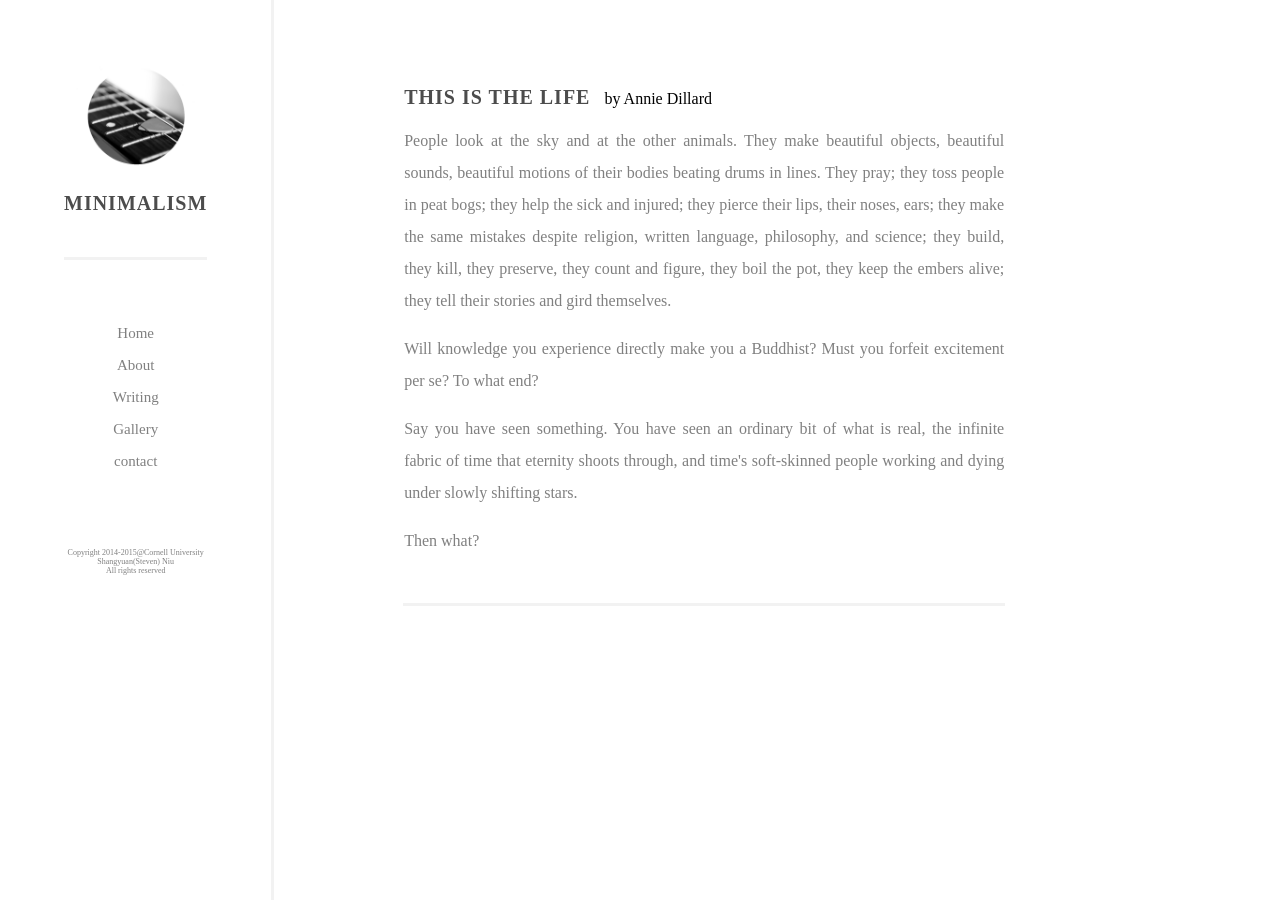
<file: index.html>
<!doctype html>
    
    <html lang="en">
    <head>
        <meta charset="UTF-8">
        <title>Shangyuan Niu's Personal Website</title>
        <link rel="stylesheet" type="text/css" href="css/css.css">
    </head>
    <body>
    
        <div class="Navigation">
	<div id="nav-up">
		<img src="img/guitar.jpg" width="120" alt="guitar">
		<p id="title">MINIMALISM</p>
	</div>
	<div id="nav-down">
		
		<ul>
			<li><a href="index.html">Home</a></li>
			<li><a href="about.html">About</a></li>
			<li><a href="writing.html">Writing</a></li>
			<li><a href="gallery.html">Gallery</a></li>
			<li><a href="contact.html">contact</a></li>
		</ul>
	</div>
	<br/>
	<div class="Copyright"><p>Copyright 2014-2015@Cornell University<br>Shangyuan(Steven) Niu<br>All rights reserved</p></div>
</div>

	<div class="content">
	    <div class="quote">
		<p><span class="title2">THIS IS THE LIFE</span> <span class="author">by Annie Dillard</span> </p>
		<div class="quotecontent">
		<p>People look at the sky and at the other animals. They make beautiful objects, beautiful sounds, beautiful motions of their bodies beating drums in lines. They pray; they toss people in peat bogs; they help the sick and injured; they pierce their lips, their noses, ears; they make the same mistakes despite religion, written language, philosophy, and science; they build, they kill, they preserve, they count and figure, they boil the pot, they keep the embers alive; they tell their stories and gird themselves.</p>
		<p>Will knowledge you experience directly make you a Buddhist? Must you forfeit excitement per se? To what end?</p>
		<p>Say you have seen something. You have seen an ordinary bit of
		what is real, the infinite fabric of time that eternity shoots through,
		and time's soft-skinned people working and dying under slowly shifting stars.
		</p>
		<p>Then what?</p>
		</div>
		
	    </div>
       
        <br/>
	</div>
    </body>
    </html>
</file>
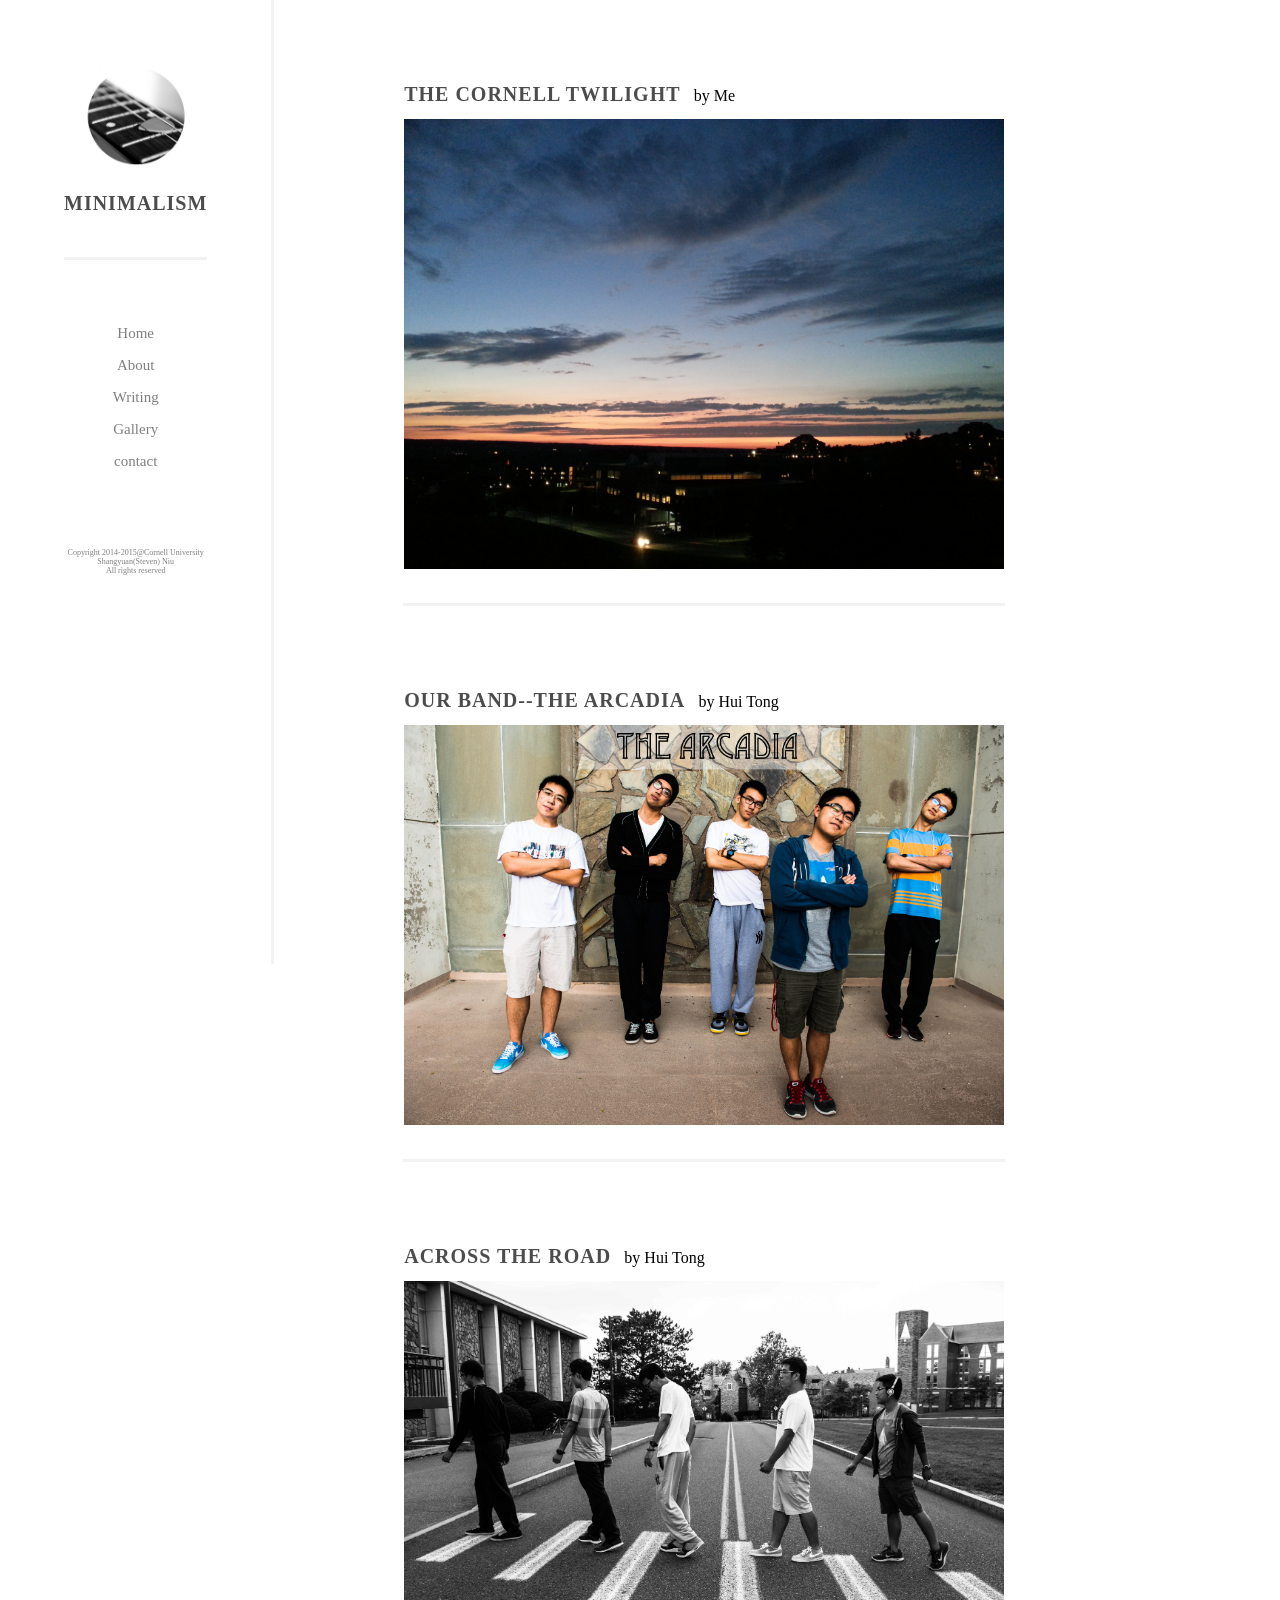
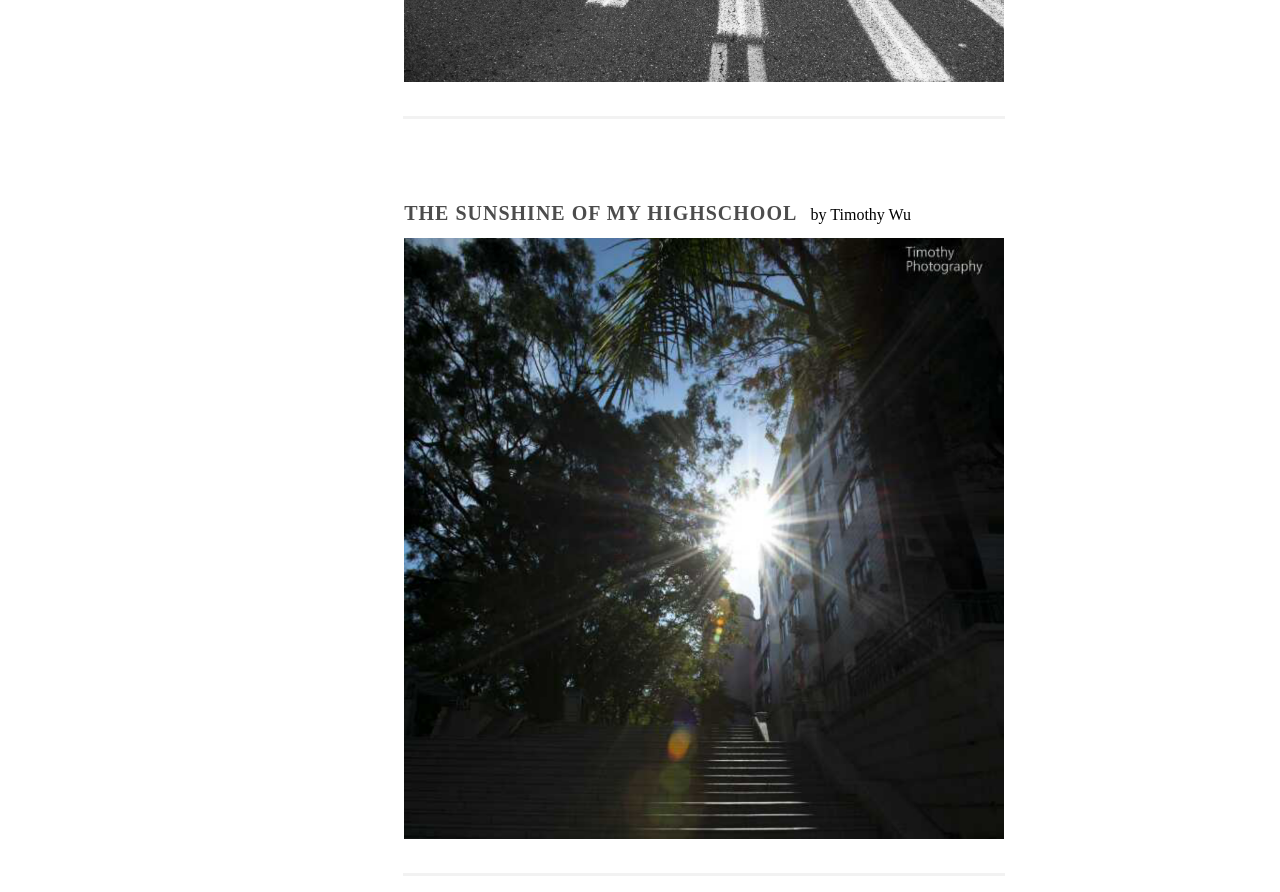
<file: gallery.html>
<!doctype html>
    
    <html lang="en">
    <head>
        <meta charset="UTF-8">
        <title>Shangyuan Niu's Personal Website</title>
        <link rel="stylesheet" type="text/css" href="css/css.css">
    </head>
    <body>
    
<div class="Navigation">
	<div id="nav-up">
		<img src="img/guitar.jpg" width="120" alt="guitar">
		<p id="title">MINIMALISM</p>
	</div>
	<div id="nav-down">
		
		<ul>
			<li><a href="index.html">Home</a></li>
			<li><a href="about.html">About</a></li>
			<li><a href="writing.html">Writing</a></li>
			<li><a href="gallery.html">Gallery</a></li>
			<li><a href="contact.html">contact</a></li>
		</ul>
	</div>
	<br/>
	<div class="Copyright"><p>Copyright 2014-2015@Cornell University<br>Shangyuan(Steven) Niu<br>All rights reserved</p></div>
</div>

	<div class="content">
	    <div class="photo">
		<p><span class="title2">THE CORNELL TWILIGHT</span> <span class="author2">by Me</span> </p>
		<img src="img/twilight.jpg" alt="twilight">
	    </div>
	    <div class="photo">
		<p><span class="title2">OUR BAND--THE ARCADIA</span> <span class="author2">by Hui Tong</span> </p>
		<img src="img/acadia.jpg" alt="band">
	    </div>
	      <div class="photo">
		<p><span class="title2">ACROSS THE ROAD</span> <span class="author2">by Hui Tong</span> </p>
		<img src="img/walking.jpg" alt="walking">
	    </div>
	      <div class="photo">
		<p><span class="title2">THE SUNSHINE OF MY HIGHSCHOOL</span> <span class="author2">by Timothy Wu</span> </p>
		<img src="img/sms.jpg" alt="sunshine">
	    </div>
       
        <br/>
	</div>
    </body>
    </html>
</file>
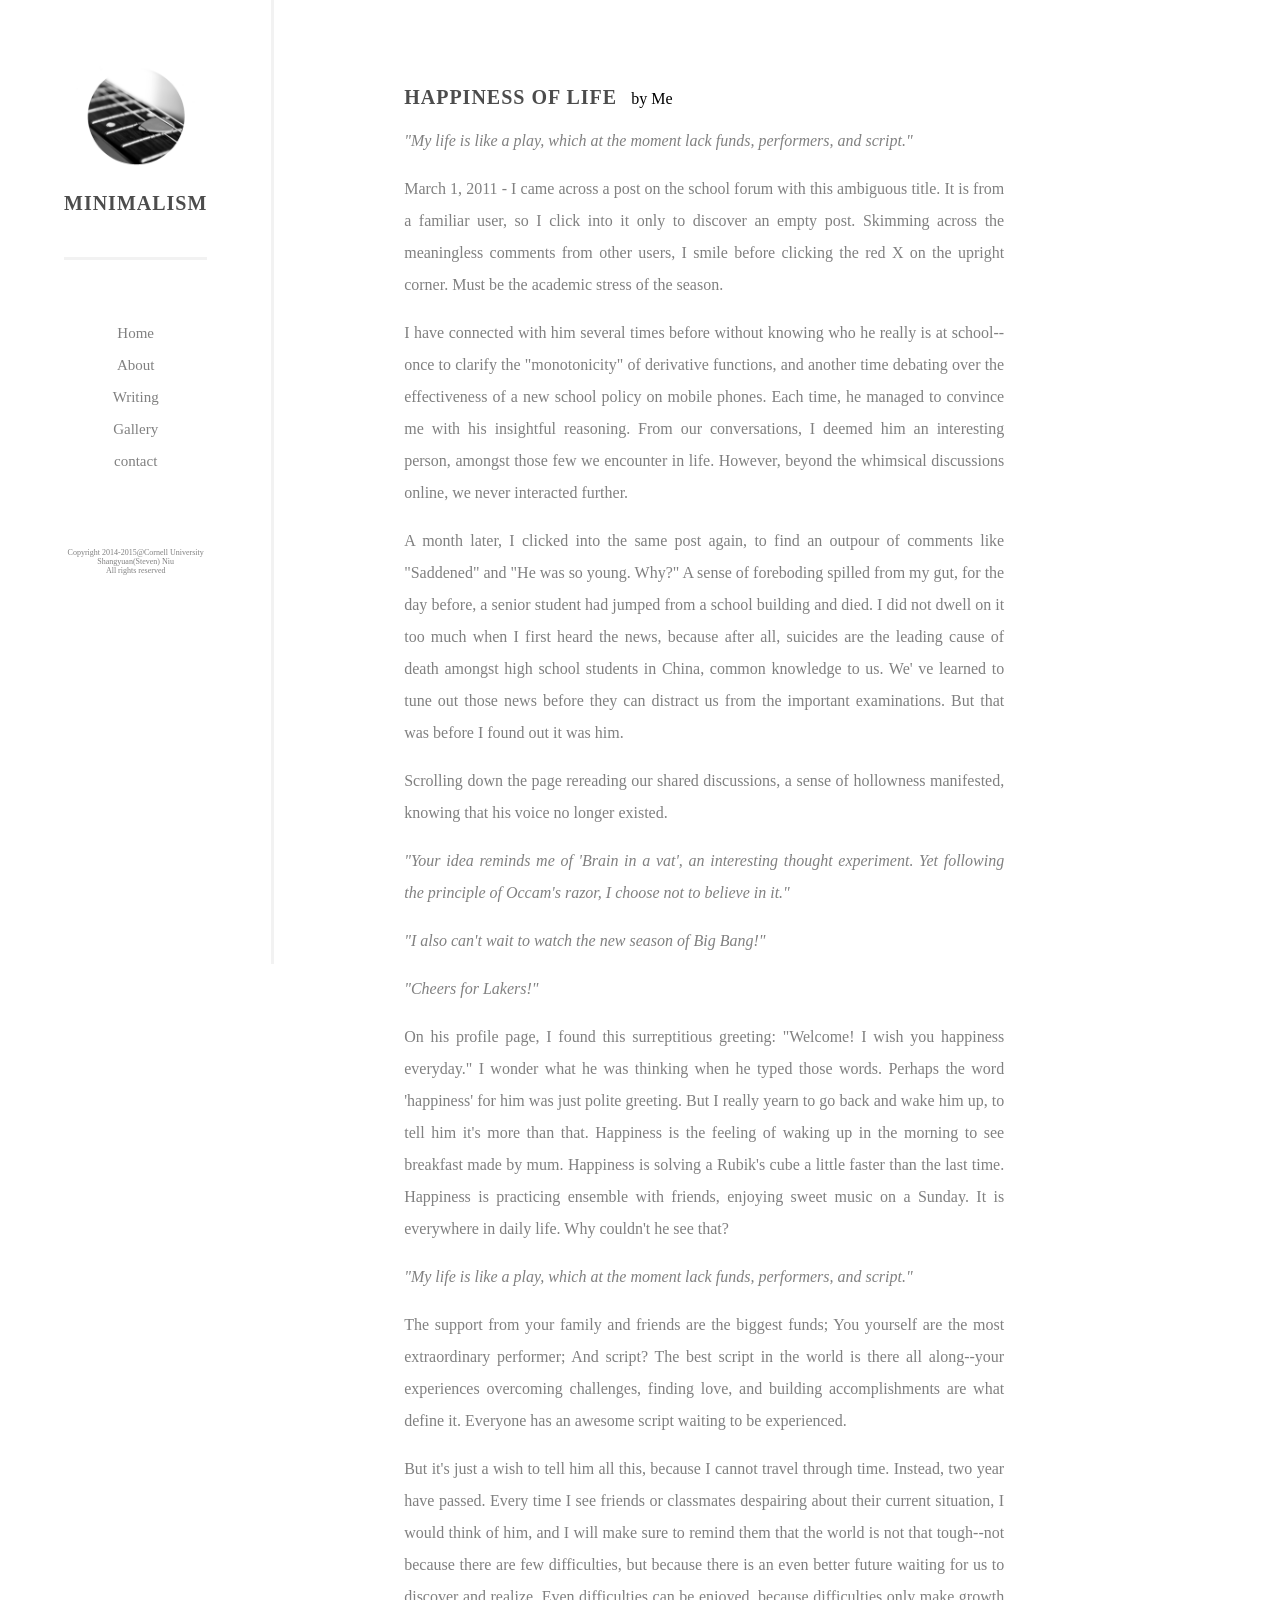
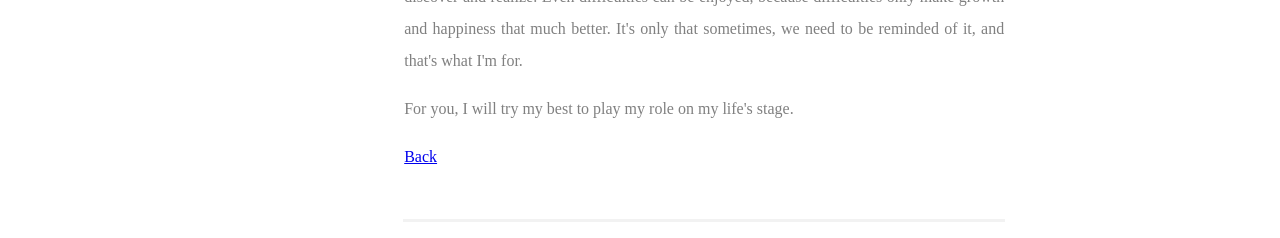
<file: happy.html>
<!doctype html>
    
    <html lang="en">
    <head>
        <meta charset="UTF-8">
        <title>Shangyuan Niu's Personal Website</title>
        <link rel="stylesheet" type="text/css" href="css/css.css">
    </head>
    <body>
    
<div class="Navigation">
    <div id="nav-up">
        <img src="img/guitar.jpg" width="120" alt="guitar">
        <p id="title">MINIMALISM</p>
    </div>
    <div id="nav-down">
        
        <ul>
            <li><a href="index.html">Home</a></li>
            <li><a href="about.html">About</a></li>
            <li><a href="writing.html">Writing</a></li>
            <li><a href="gallery.html">Gallery</a></li>
            <li><a href="contact.html">contact</a></li>
        </ul>
    </div>
    <br/>
    <div class="Copyright"><p>Copyright 2014-2015@Cornell University<br>Shangyuan(Steven) Niu<br>All rights reserved</p></div>
</div>

	<div class="content">
	    <div class="writing">
		<p><span class="title2">HAPPINESS OF LIFE</span> <span class="author">by Me</span> </p>
		<div class="quotecontent">
		<p><span class=italicized>"My life
is like a play, which at the moment lack funds, performers, and script."</span></p>

<p>March
1, 2011 - I came across a post on the school forum with this ambiguous title.
It is from a familiar user, so I click into it only to discover an empty post.
Skimming across the meaningless comments from other users, I smile before
clicking the red X on the upright corner. Must be the academic stress of the
season.</p>

<p>I
have connected with him several times before without knowing who he really is
at school--once to clarify the "monotonicity" of derivative functions, and
another time debating over the effectiveness of a new school policy on mobile
phones. Each time, he managed to convince me with his insightful reasoning.
From our conversations, I deemed him an interesting person, amongst those few we
encounter in life. However, beyond the whimsical discussions online, we never
interacted further.</p>

<p>A
month later, I clicked into the same post again, to find an outpour of comments
like "Saddened" and "He was so young. Why?" A sense of foreboding spilled from
my gut, for the day before, a senior student had jumped from a school building
and died. I did not dwell on it too much when I first heard the news, because after
all, suicides are the leading cause of death amongst high school students in
China, common knowledge to us. We'	ve learned to tune out those news before they
can distract us from the important examinations. But that was before I found
out it was him.</p>

<p>Scrolling
down the page rereading our shared discussions, a sense of hollowness manifested,
knowing that his voice no longer existed.</p>

<p><span class=italicized>"Your
idea reminds me of 'Brain in a vat', an interesting thought experiment. Yet following
the principle of Occam's razor, I choose not to believe in it."</span></p>

<p><span class=italicized>"I
also can't wait to watch the new season of Big Bang!"</span></p>

<p><span class=italicized>"Cheers
for Lakers!"</span></p>

<p>On
his profile page, I found this surreptitious greeting: "Welcome! I wish you
happiness everyday." I wonder what he was thinking when he typed those
words. Perhaps the word 'happiness' for him was just polite greeting. But I
really yearn to go back and wake him up, to tell him it's more than that. Happiness
is the feeling of waking up in the morning to see breakfast made by mum. Happiness
is solving a Rubik's cube a little faster than the last time. Happiness is practicing
ensemble with friends, enjoying sweet music on a Sunday. It is everywhere in
daily life. Why couldn't he see that?</p>

<p><span class=italicized>"My
life is like a play, which at the moment lack funds, performers, and script."</span></p>

<p>The
support from your family and friends are the biggest funds; You yourself are
the most extraordinary performer; And script? The best script in the world is
there all along--your experiences overcoming challenges, finding love, and building
accomplishments are what define it. Everyone has an awesome script waiting to
be experienced.</p>

<p>But it's
just a wish to tell him all this, because I cannot travel through time.
Instead, two year have passed. Every time I see friends or classmates
despairing about their current situation, I would think of him, and I will make
sure to remind them that the world is not that tough--not because there are few
difficulties, but because there is an even better future waiting for us to
discover and realize. Even difficulties can be enjoyed, because difficulties only
make growth and happiness that much better. It's only that sometimes, we need
to be reminded of it, and that's what I'm for. </p>

<p>For you,
I will try my best to play my role on my life's stage.</p>

<p><a href="writing.html">Back</a></p>

		</div>
		
	    </div>
	    
        <br/>
	</div>
    </body>
    </html>
</file>
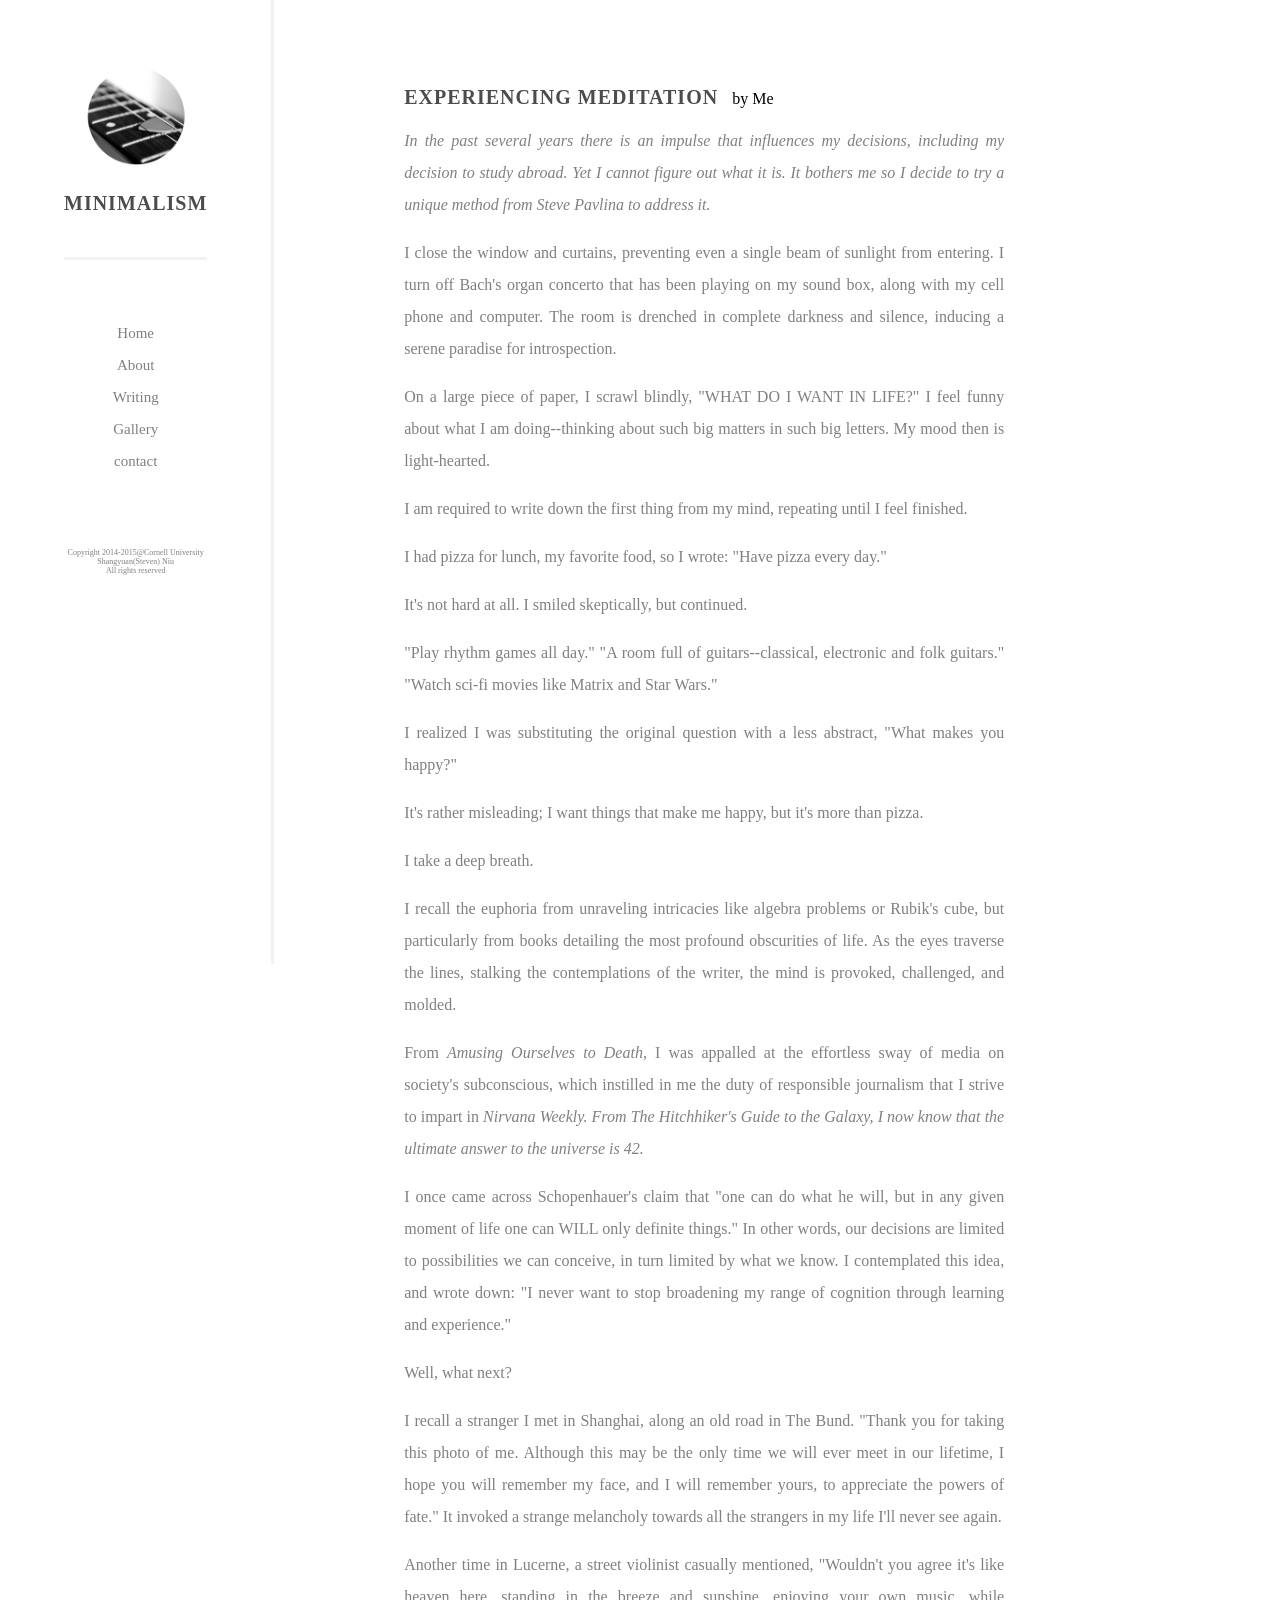
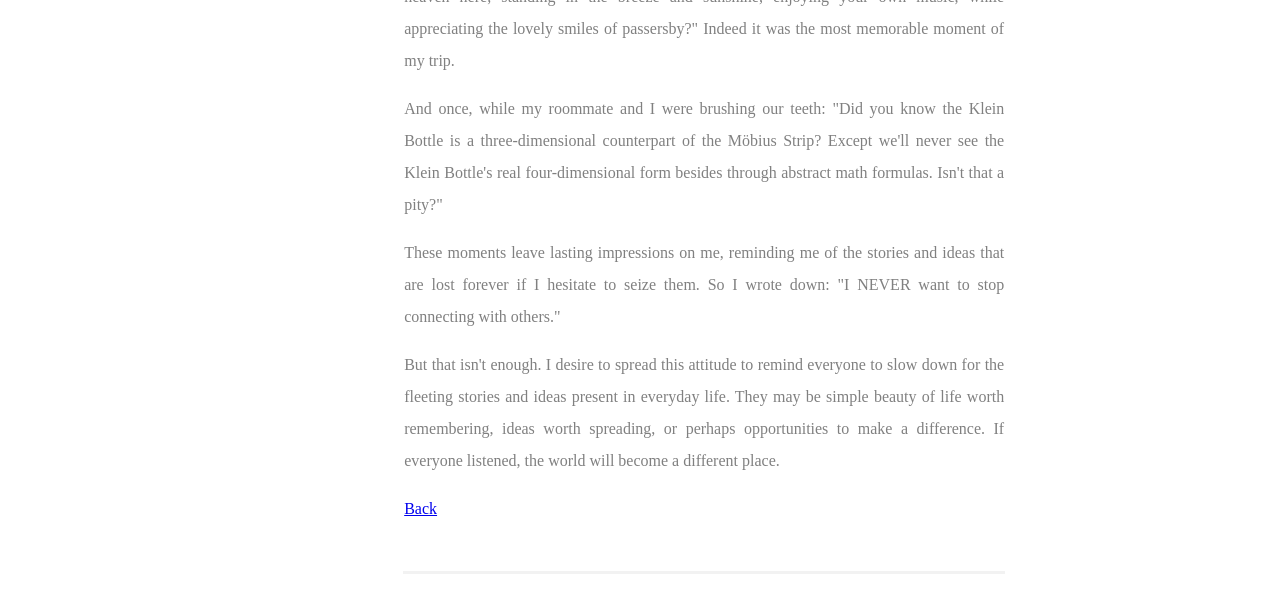
<file: mind.html>
<!doctype html>
    
    <html lang="en">
    <head>
        <meta charset="UTF-8">
        <title>Shangyuan Niu's Personal Website</title>
        <link rel="stylesheet" type="text/css" href="css/css.css">
    </head>
    <body>
    
        <div class="Navigation">
    <div id="nav-up">
        <img src="img/guitar.jpg" width="120" alt="guitar">
        <p id="title">MINIMALISM</p>
    </div>
    <div id="nav-down">
        
        <ul>
            <li><a href="index.html">Home</a></li>
            <li><a href="about.html">About</a></li>
            <li><a href="writing.html">Writing</a></li>
            <li><a href="gallery.html">Gallery</a></li>
            <li><a href="contact.html">contact</a></li>
        </ul>
    </div>
    <br/>
    <div class="Copyright"><p>Copyright 2014-2015@Cornell University<br>Shangyuan(Steven) Niu<br>All rights reserved</p></div>
</div>

	<div class="content">
	    <div class="writing">
		<p><span class="title2">EXPERIENCING MEDITATION</span> <span class="author">by Me</span> </p>
		<div class="quotecontent">
		<p><span class=italicized>In the past several years
there is an impulse that influences my decisions, including my decision to
study abroad. Yet I cannot figure out what it is. It bothers me so I decide to try
a unique method from Steve Pavlina to address it.</span></p>


<p>I close the window and
curtains, preventing even a single beam of sunlight from entering. I turn off Bach's
organ concerto that has been playing on my sound box, along with my cell phone and
computer. The room is drenched in complete darkness and silence, inducing a
serene paradise for introspection.</p>

<p>On a large piece of paper,
I scrawl blindly, "WHAT DO I WANT IN LIFE?" I feel funny about what I am doing--thinking
about such big matters in such big letters. My mood then is light-hearted.</p>

<p>I am required to write
down the first thing from my mind, repeating until I feel finished.</p>

<p>I had pizza for lunch, my
favorite food, so I wrote: "Have pizza every day."</p>

<p>It's not hard at all. I
smiled skeptically, but continued.</p>

<p>"Play rhythm games all day."
"A room full of guitars--classical, electronic and folk guitars." "Watch sci-fi
movies like Matrix and Star Wars."</p>

<p>I realized I was
substituting the original question with a less abstract, "What makes you happy?"
</p>

<p>It's rather misleading; I want
things that make me happy, but it's more than pizza.</p>


<p>I take a deep breath.</p>

<p>I recall the euphoria from
unraveling intricacies like algebra problems or Rubik's cube, but particularly
from books detailing the most profound obscurities of life. As the eyes traverse
the lines, stalking the contemplations of the writer, the mind is provoked,
challenged, and molded. </p>

<p>From <span class=italicized>Amusing Ourselves
to Death, </span>I was appalled at the effortless sway of media on society's
subconscious, which instilled in me the duty of responsible journalism that I strive
to impart in <span class=italicized>Nirvana Weekly<span>. From <span class=italicized>The Hitchhiker's Guide to the
Galaxy,</span> I now know that the ultimate answer to the universe is 42.</p>


<p>I once came across Schopenhauer's
claim that "one can do what he will, but in any given moment of life one can WILL
only definite things." In other words, our decisions are limited to possibilities
we can conceive, in turn limited by what we know. I contemplated this idea, and
wrote down: "I never want to stop broadening my range of cognition through
learning and experience."</p>

<p>Well, what next?</p>

<p>I recall a stranger I met in
Shanghai, along an old road in The Bund. "Thank you for taking this photo of me.
Although this may be the only time we will ever meet in our lifetime, I hope
you will remember my face, and I will remember yours, to appreciate the powers
of fate." It invoked a strange melancholy towards all the strangers in my life
I'll never see again.</p>


<p>Another time in Lucerne, a street violinist
casually mentioned, "Wouldn't you agree it's like heaven here, standing in the
breeze and sunshine, enjoying your own music, while appreciating the lovely
smiles of passersby?" Indeed it was the most memorable moment of my trip.</p>

<p>And once, while my roommate and I were brushing our teeth: "Did
you know the Klein Bottle is a three-dimensional counterpart of the M&ouml;bius
Strip? Except we'll never see the Klein Bottle's real four-dimensional form besides through abstract
math formulas. Isn't that a pity?"</p>

<p>These moments leave
lasting impressions on me, reminding me of the stories and ideas that are lost
forever if I hesitate to seize them. So I wrote down: "I NEVER want to stop
connecting with others."</p>

<p>But that isn't enough. I desire
to spread this attitude to remind everyone to slow down for the fleeting stories
and ideas present in everyday life. They may be simple beauty of life worth remembering,
ideas worth spreading, or perhaps opportunities to make a difference. If everyone
listened, the world will become a different place.</p>

<p><a href="writing.html">Back</a></p>

		</div>
		
	    </div>
	    
        <br/>
	</div>
    </body>
    </html>
</file>
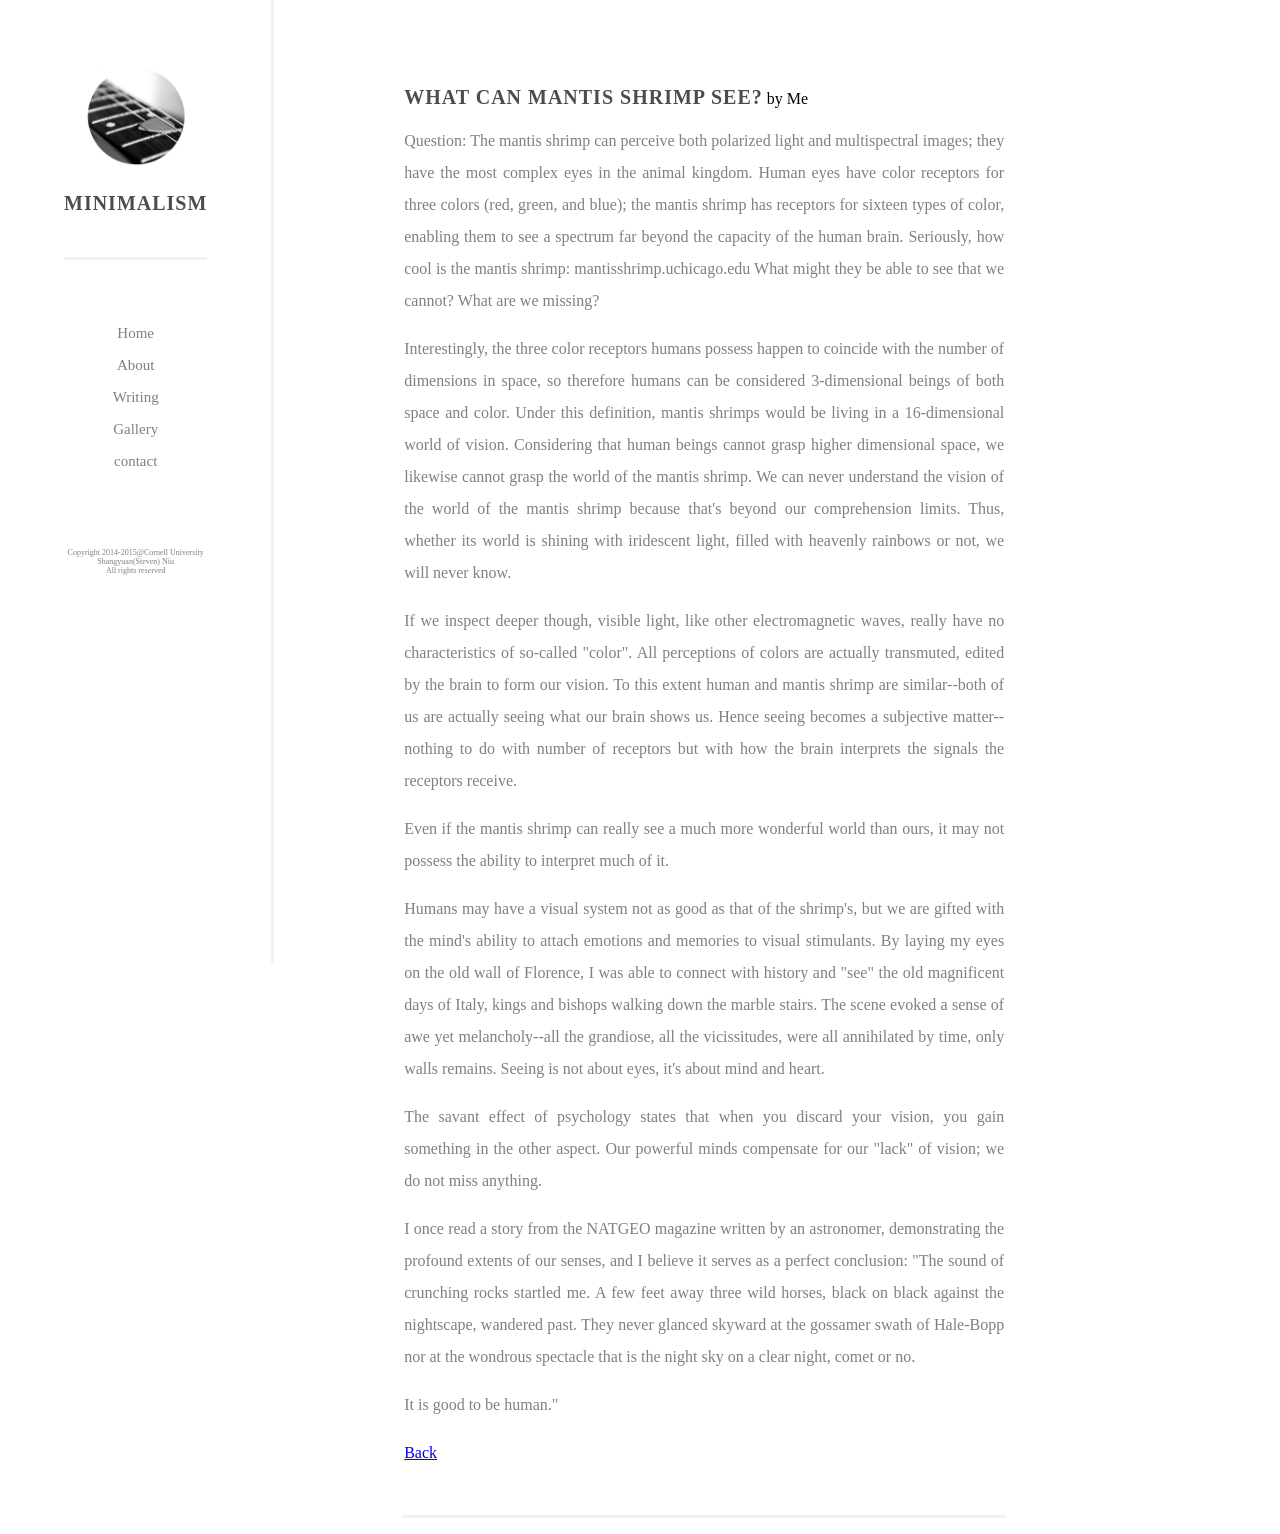
<file: shrimp.html>
<!doctype html>
    
    <html lang="en">
    <head>
        <meta charset="UTF-8">
        <title>Shangyuan Niu's Personal Website</title>
        <link rel="stylesheet" type="text/css" href="css/css.css">
    </head>
    <body>
    
        <div class="Navigation">
    <div id="nav-up">
        <img src="img/guitar.jpg" width="120" alt="guitar">
        <p id="title">MINIMALISM</p>
    </div>
    <div id="nav-down">
        
        <ul>
            <li><a href="index.html">Home</a></li>
            <li><a href="about.html">About</a></li>
            <li><a href="writing.html">Writing</a></li>
            <li><a href="gallery.html">Gallery</a></li>
            <li><a href="contact.html">contact</a></li>
        </ul>
    </div>
    <br/>
    <div class="Copyright"><p>Copyright 2014-2015@Cornell University<br>Shangyuan(Steven) Niu<br>All rights reserved</p></div>
</div>

	<div class="content">
	    <div class="writing">
		<p><span class="title2">WHAT CAN MANTIS SHRIMP SEE?</span> <span id="author">by Me</span> </p>
		<div class="quotecontent">
		<p>Question: The mantis shrimp can perceive both polarized light and multispectral images; they have the most complex eyes in the animal kingdom. Human eyes have color receptors for three colors (red, green, and blue); the mantis shrimp has receptors for sixteen types of color, enabling them to see a spectrum far beyond the capacity of the human brain. Seriously, how cool is the mantis shrimp: mantisshrimp.uchicago.edu What might they be able to see that we cannot? What are we missing?</p>
		<p>Interestingly,
the three color receptors humans possess happen to coincide with the number of
dimensions in space, so therefore humans can be considered 3-dimensional beings
of both space and color. Under this definition, mantis shrimps would be living
in a 16-dimensional world of vision. Considering that human beings cannot grasp
higher dimensional space, we likewise cannot grasp the world of the mantis
shrimp. We can never understand the vision of the world of the mantis shrimp because
that's beyond our comprehension limits. Thus, whether its world is shining with
iridescent light, filled with heavenly rainbows or not, we will never know.</p>

<p>If
we inspect deeper though, visible light, like other electromagnetic waves, really
have no characteristics of so-called "color". All perceptions of colors are
actually transmuted, edited by the brain to form our vision. To this extent
human and mantis shrimp are similar--both of us are actually seeing what our
brain shows us. Hence seeing becomes a subjective matter--nothing to do with
number of receptors but with how the brain interprets the signals the receptors
receive.</p>

<p>Even if
the mantis shrimp can really see a much more wonderful world than ours, it may
not possess the ability to interpret much of it.</p>

<p>Humans
may have a visual system not as good as that of the shrimp's, but we are gifted
with the mind's ability to attach emotions and memories to visual stimulants. By
laying my eyes on the old wall of Florence, I was able to connect with history
and "see" the old magnificent days of Italy, kings and bishops
walking down the marble stairs. The scene evoked a sense of awe yet melancholy--all
the grandiose, all the vicissitudes, were all annihilated by time, only walls
remains. Seeing is not about eyes, it's about mind and heart.</p>

<p>The
savant effect of psychology states that when you discard your vision, you gain
something in the other aspect. Our powerful minds compensate for our "lack" of
vision; we do not miss anything. </p>


<p>I
once read a story from the NATGEO magazine written by an astronomer,
demonstrating the profound extents of our senses, and I believe it serves as a
perfect conclusion: "The sound of crunching rocks startled me. A few feet away
three wild horses, black on black against the nightscape, wandered past. They
never glanced skyward at the gossamer swath of Hale-Bopp nor at the wondrous
spectacle that is the night sky on a clear night, comet or no.</p>


<p>It is good to be human."</p>

<p><a href="writing.html">Back</a></p>

		</div>
		
	    </div>
	    
        <br/>
	</div>
    </body>
    </html>
</file>
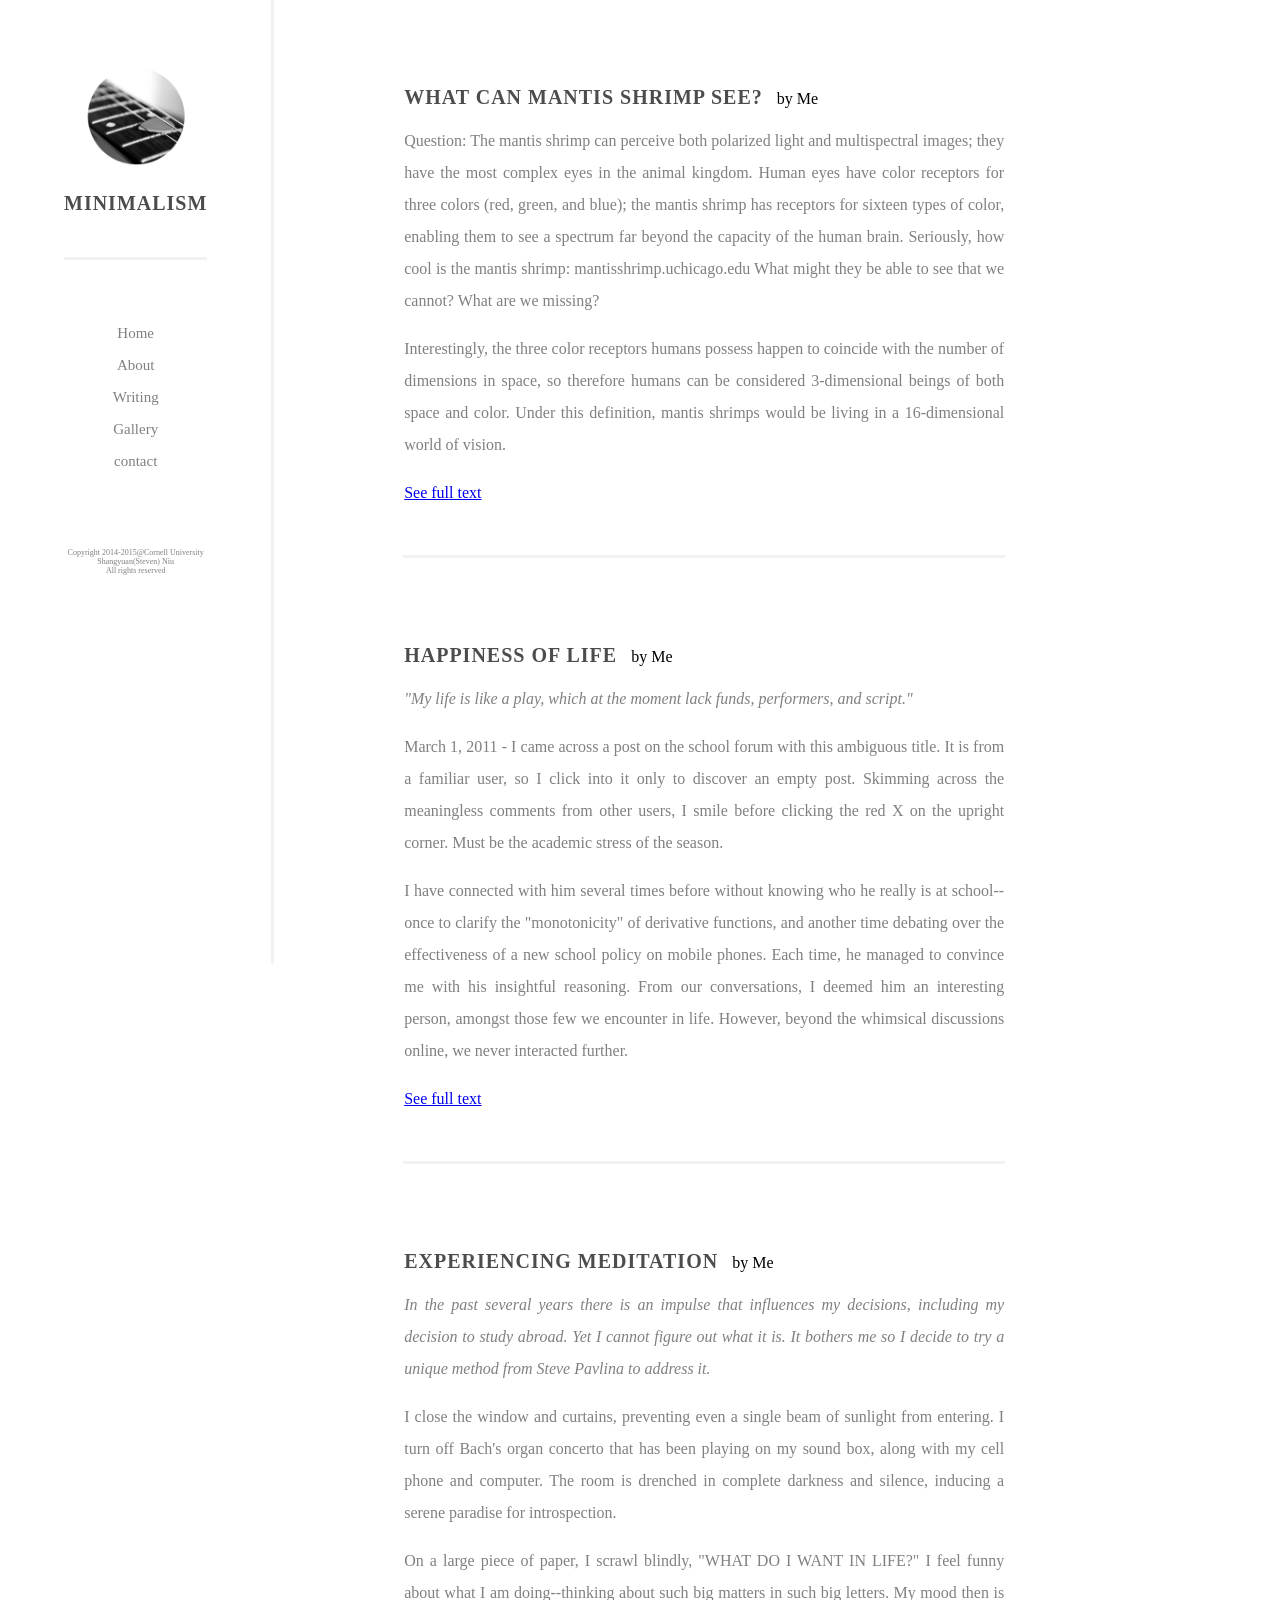
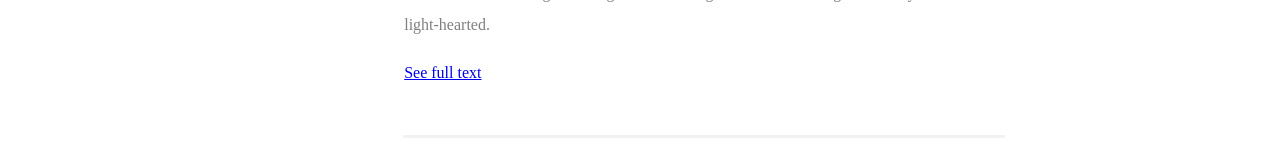
<file: writing.html>
<!doctype html>
    
    <html lang="en">
    <head>
        <meta charset="UTF-8">
        <title>Shangyuan Niu's Personal Website</title>
        <link rel="stylesheet" type="text/css" href="css/css.css">
    </head>
    <body>
    
        <div class="Navigation">
	<div id="nav-up">
		<img src="img/guitar.jpg" width="120" alt="guitar">
		<p id="title">MINIMALISM</p>
	</div>
	<div id="nav-down">
		
		<ul>
			<li><a href="index.html">Home</a></li>
			<li><a href="about.html">About</a></li>
			<li><a href="writing.html">Writing</a></li>
			<li><a href="gallery.html">Gallery</a></li>
			<li><a href="contact.html">contact</a></li>
		</ul>
	</div>
	<br/>
	<div class="Copyright"><p>Copyright 2014-2015@Cornell University<br>Shangyuan(Steven) Niu<br>All rights reserved</p></div>
</div>

	<div class="content">
	    <div class="writing">
		<p><span class="title2">WHAT CAN MANTIS SHRIMP SEE?</span> <span class="author">by Me</span> </p>
		<div class="quotecontent">
		<p>Question: The mantis shrimp can perceive both polarized light and multispectral images; they have the most complex eyes in the animal kingdom. Human eyes have color receptors for three colors (red, green, and blue); the mantis shrimp has receptors for sixteen types of color, enabling them to see a spectrum far beyond the capacity of the human brain. Seriously, how cool is the mantis shrimp: mantisshrimp.uchicago.edu What might they be able to see that we cannot? What are we missing?</p>
		<p>Interestingly, the three color receptors humans possess happen to coincide with the number of dimensions in space, so therefore humans can be considered 3-dimensional beings of both space and color. Under this definition, mantis shrimps would be living in a 16-dimensional world of vision. </p>
		<p><a href="shrimp.html">See full text</a></p>
		</div>
		
	    </div>
	    <div class="writing">
		<p><span class="title2">HAPPINESS OF LIFE</span> <span class="author">by Me</span> </p>
		<div class="quotecontent">
		<p><span class=italicized>"My life is like a play, which at the moment lack funds, performers, and script."</span></p>
		<p>March 1, 2011 - I came across a post on the school forum with this ambiguous title. It is from a familiar user, so I click into it only to discover an empty post. Skimming across the meaningless comments from other users, I smile before clicking the red X on the upright corner. Must be the academic stress of the season.</p>
		<p>I have connected with him several times before without knowing who he really is at school--once to clarify the "monotonicity" of derivative functions, and another time debating over the effectiveness of a new school policy on mobile phones. Each time, he managed to convince me with his insightful reasoning. From our conversations, I deemed him an interesting person, amongst those few we encounter in life. However, beyond the whimsical discussions online, we never interacted further.</p>
		<p><a href="happy.html">See full text</a></p>
		</div>
		
	    </div>
	    <div class="writing">
		<p><span class="title2">EXPERIENCING MEDITATION</span> <span class="author">by Me</span> </p>
		<div class="quotecontent">
		<p><span class=italicized>In the past several years there is an impulse that influences my decisions, including my decision to study abroad. Yet I cannot figure out what it is. It bothers me so I decide to try a unique method from Steve Pavlina to address it.</span></p>
		<p>I close the window and curtains, preventing even a single beam of sunlight from entering. I turn off Bach's organ concerto that has been playing on my sound box, along with my cell phone and computer. The room is drenched in complete darkness and silence, inducing a serene paradise for introspection.</p>
		<p>On a large piece of paper, I scrawl blindly, "WHAT DO I WANT IN LIFE?" I feel funny about what I am doing--thinking about such big matters in such big letters. My mood then is light-hearted.</p>
		<p><a href="mind.html">See full text</a></p>
		</div>
		
	    </div>
        <br/>
	</div>
    </body>
    </html>
</file>
<file: css/css.css>
body {
	margin: 0px;
	font-family: Calibri;
}

.Navigation {	
	padding-left: 5%;
	padding-right: 5%;
	padding-top: 5%;
	min-width: 100px;
	height: 100%;
	background-color:white; 
	position: fixed;
	text-decoration: none;
	z-index: 0;
	border-right-width: 3px;
	border-right-color: rgba(0, 0, 0, 0.05);
	border-right-style: solid;
}

#nav-up{
	z-index: 1;
	min-width: 100px;
	text-align: center;
	padding-bottom: 15%;
	margin-bottom: 40%;
	border-bottom-width: 3px;
	border-bottom-color: rgba(0, 0, 0, 0.05);
	border-bottom-style: solid;
	font-family: Calibri;
}

#title{
	color: rgba(0, 0, 0, 0.7);
	font-weight: 600;
	font-size: 20px;
	letter-spacing: 1px;
	
}


.Navigation a:link,a:visited
{

color: grey;
text-align:center;
padding:6px;
text-decoration:none;
}
.Navigation a:hover,a:active
{
font-weight:bold;
color:green;
}
.Navigation p {
	color: grey;
	font-family: Calibri;
        font-size: large
}

.Navigation ul {
	list-style-type:none;
	margin:0;
	padding:0;
	text-align: center;
	line-height:200%
}

.Navigation li {
	display:block;
        font-family: Calibri;
        font-size: 15px;
}

.content {
	z-index: 1;
	padding-left: 19%;
	font-family: Calibri;
	font-size: small;
	color: grey;
}


	
.quote{
	text-align: left;
	width: 600px;
	padding: 1px;
	color: black;
	margin-left: 160px;
	padding-top: 70px;
	padding-bottom: 30px;
	font-size: 16px;
	border-bottom-width: 3px;
	border-bottom-color: rgba(0, 0, 0, 0.05);
	border-bottom-style: solid;
}

.title2{
	letter-spacing: 1px;
	padding-left:0;
	color: rgba(0, 0, 0, 0.7);
	font-weight: 600;
	font-size: 20px;
	
}

.author{
	padding-left: 10px;
}

.author2{
	line-height: 20px;
	padding-left: 10px;
	color: black;
	font-size: 16px;
}
.quotecontent	{
	line-height: 200%;
	color: grey;
	text-align: justify;
}

.contactcontent	{
	line-height: 200%;
	color: grey;
	text-align: justify;
	padding-bottom: 10px;
	border-bottom-width: 3px;
	border-bottom-color: rgba(0, 0, 0, 0.05);
	border-bottom-style: solid;
}


.profile{
	padding-top:30px;
}

.profile img{
	padding-top: 20px;	
	padding-left: 15%;
	padding-bottom: 70px;
	width: 600px;
}

.profile p {
	padding-left: 15%;
}

.Copyright p {
	z-index: 1;
	font-family: verdana;
	font-size: 8px;
	color: grey;
	padding-top: 45px;
	text-align: center;
}

.photo{
	width: 600px;
	padding: 1px;
	margin-left: 160px;
	padding-top: 70px;
	padding-bottom: 30px;
	border-bottom-width: 3px;
	border-bottom-color: rgba(0, 0, 0, 0.05);
	border-bottom-style: solid;
}

.photo img{
	width: 600px;
}

form {
	color: grey;
}

.writing{
	text-align: left;
	width: 600px;
	padding: 1px;
	color: black;
	margin-left: 160px;
	padding-top: 70px;
	padding-bottom: 30px;
	font-size: 16px;
	border-bottom-width: 3px;
	border-bottom-color: rgba(0, 0, 0, 0.05);
	border-bottom-style: solid;
}

.italicized{
	font-style: italic;
}

.socialmedia ul{
	text-align: center;	
}

.socialmedia li{
	display: inline;
}

.socialmedia img{
	width: 60px;
}

.form{
	padding-bottom: 20px;
	padding-top: 20px;
	text-align: left;
	line-height: 150%;
}

.required{
	color: red;
}
</file>
